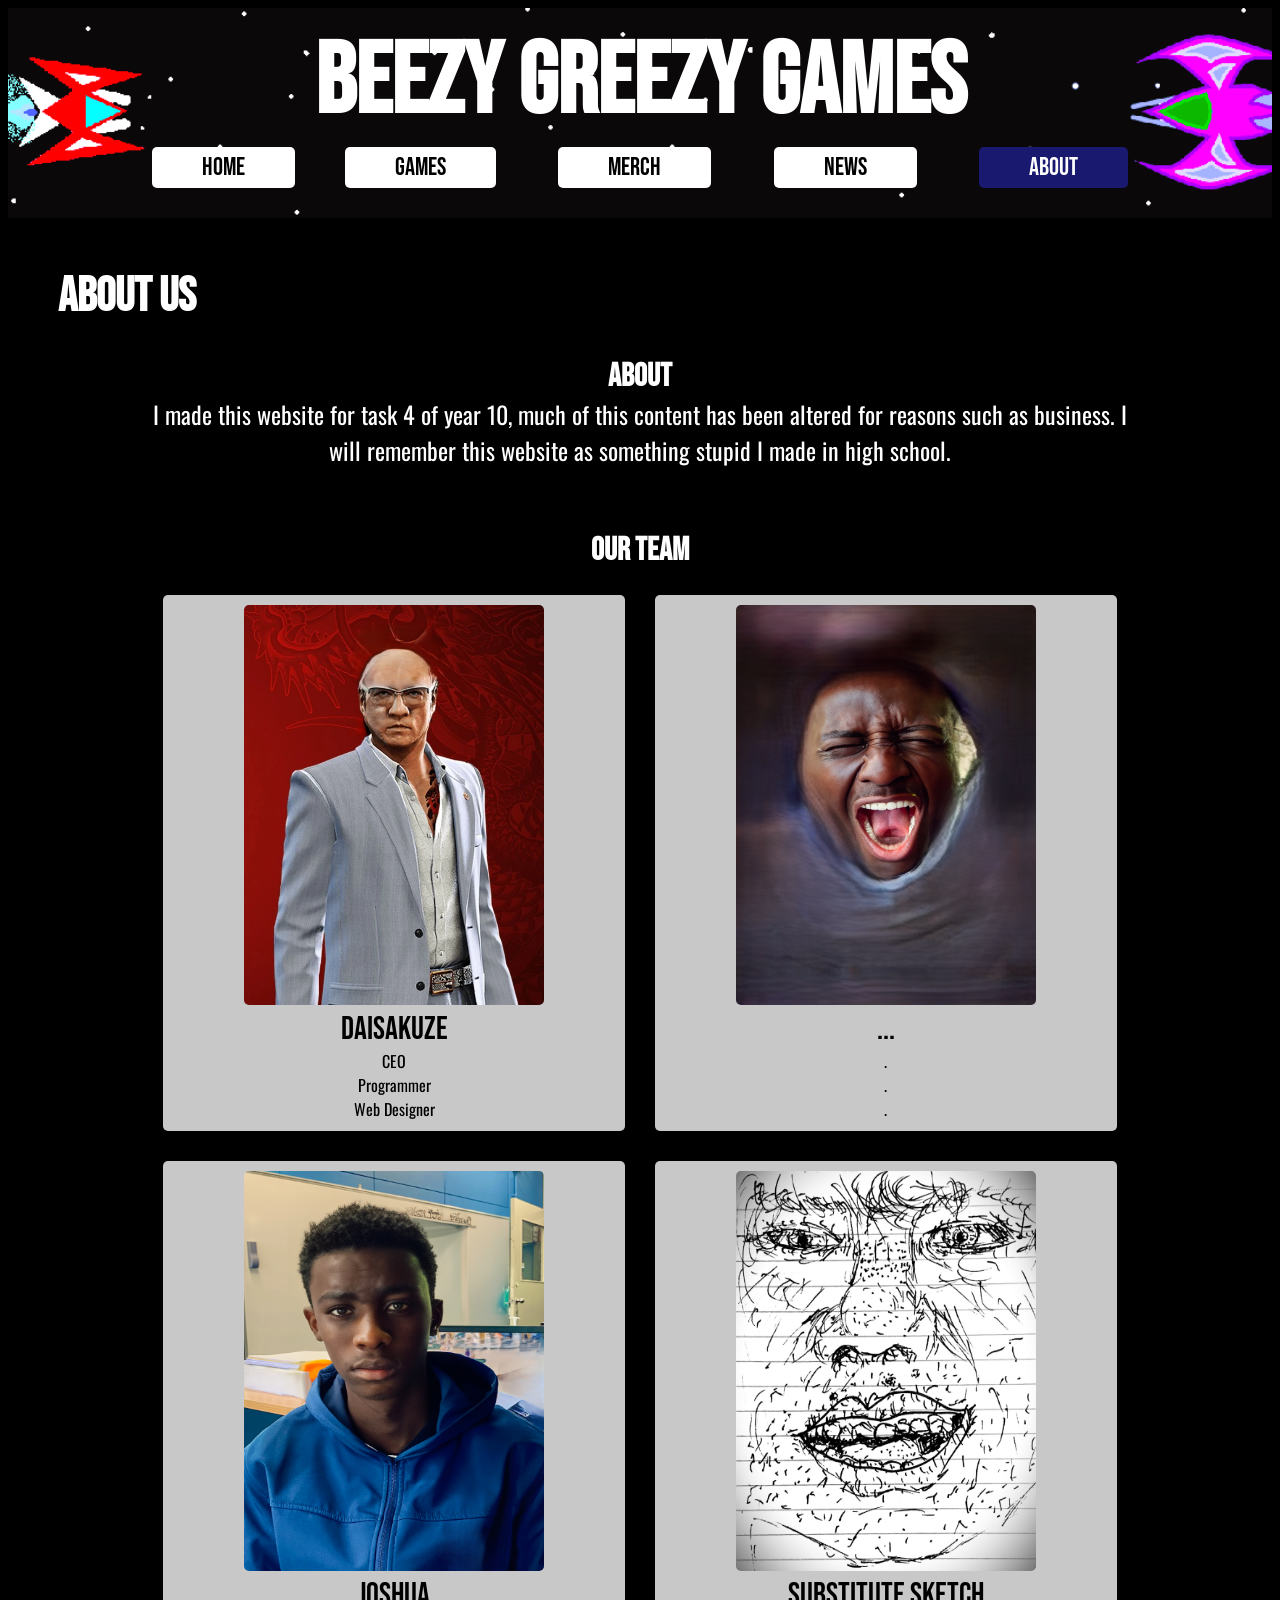
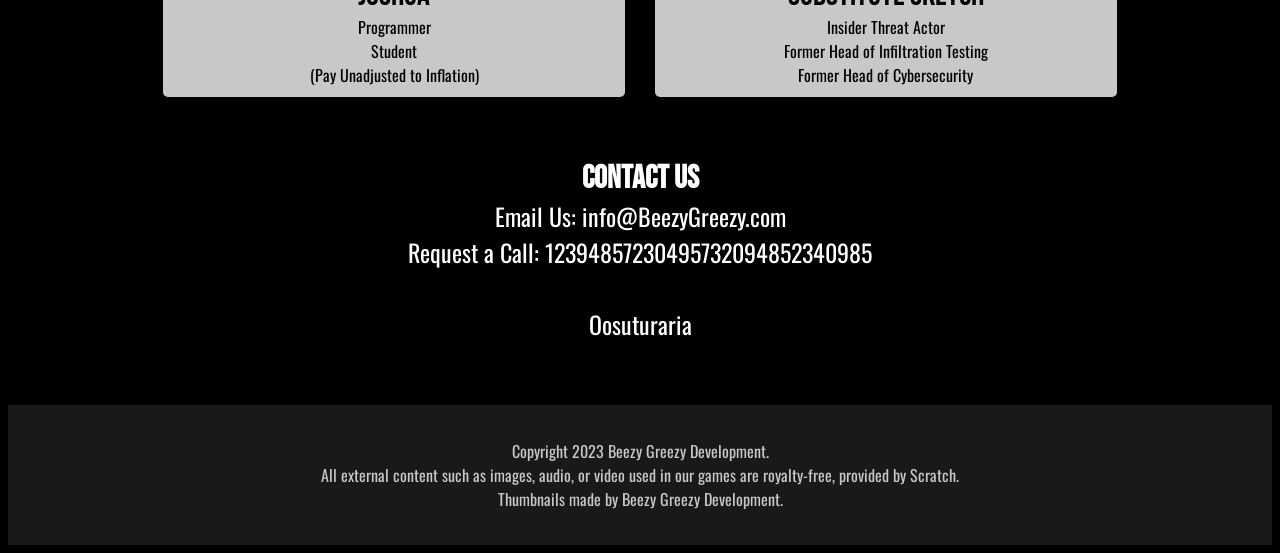
<file: about.html>
<html>

<title>About</title> <!-- The title of the web page -->

<heading> <!-- The header of the document -->
<link href="about.css" rel="stylesheet">
</heading>

<div class="banner"> <!-- This is the navigation element in the website -->

<h1>Beezy Greezy Games</h1>
<nav><a href="index2.html">home</a><a href="games.html">games</a> <a href="merchandise.html">merch</a> <a href="news.html">news</a> <a href="about.html"class="topic">about</a></nav>

</div>

<body> <!-- Web page begins here -->

<h2>ABOUT US</h2> <!-- Title defining the main topic of the page -->

<h3>About</h3> <!-- Title -->
<p class="info">I made this website for task 4 of year 10, much of this content has been altered for reasons such as business. I will remember this website as something stupid I made in high school.</p> <!-- Information -->

<h3>Our Team</h3> <!-- Title -->
<div class="team"> <!-- New Segment -->

    <span class="person"> <!-- Segment inside <div> -->
    <img src="IMG_KUZE.png"> <!-- Person photo -->
    <p class="title">Daisakuze</p> <!-- Title -->
    <p class="desc">CEO<br>Programmer<br>Web Designer</p> <!-- Their roles separated by <br> -->
    </span>

    <span class="person">
    <img src="IMG_JOSHUAV2.png">
    <p class="title">...</p>
    <p class="desc">.<br>.<br>.</p>
    </span>

    <span class="person">
    <img src="IMG_JOSHUA.png">
    <p class="title">Joshua</p>
    <p class="desc">Programmer<br>Student<br>(Pay Unadjusted to Inflation)</p>
    </span>

    <span class="person">
    <img src="IMG_UNKNOWN.png">
    <p class="title">SUBSTITUTE SKETCH</p>
    <p class="desc">Insider Threat Actor<br>Former Head of Infiltration Testing<br>Former Head of Cybersecurity</p>
    </span>
</div>

<h3>CONTACT US</h3> <!-- Title -->
<p class="info">Email Us: info@BeezyGreezy.com<br>Request a Call: 12394857230495732094852340985<br><br>Oosuturaria</p> <!-- Contact info separated by <br> -->

<div class="bottom"> <!-- This is the bottom segment of every page -->
    <br>
    <p class="extra"><!-- Regular text separated by <br> -->
    Copyright 2023 Beezy Greezy Development.
    <br>
    All external content such as images, audio, or video used in our games are royalty-free, provided by Scratch.
    <br>
    Thumbnails made by Beezy Greezy Development.
    </p>
    <br>
</div>

</body>

</html>
</file>
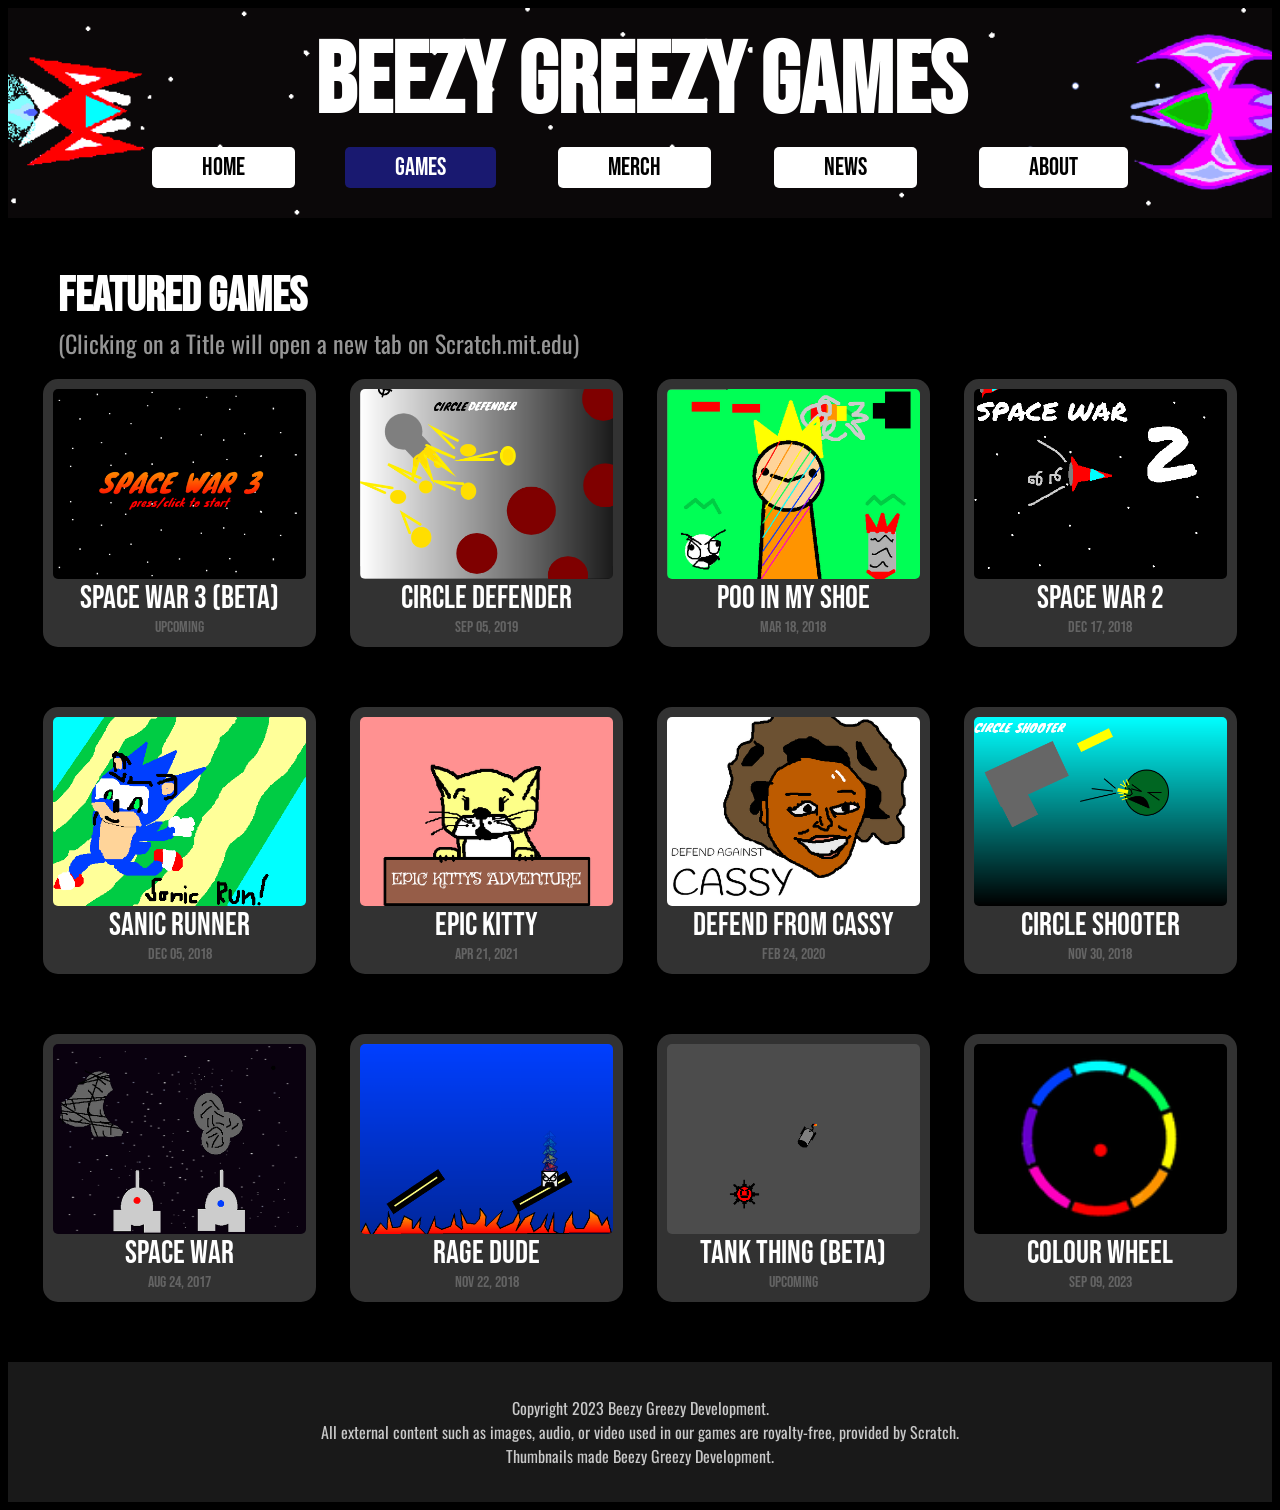
<file: games.html>
<html>

<title>Games</title> <!-- The title of the web page -->

<heading> <!-- The header of the document -->
<link href="games.css" rel="stylesheet">
</heading>

<div class="banner"> <!-- This is the navigation element in the website -->

<h1>Beezy Greezy Games</h1>
<nav><a class="pages" href="index2.html">home</a><a class="pages topic" href="games.html">games</a> <a class="pages" href="merchandise.html">merch</a> <a class="pages" href="news.html">news</a> <a class="pages" href="about.html">about</a></nav>

</div>

<body> <!-- Web page begins here -->

<h2>Featured Games</h2> <!-- Title defining the main topic of the page -->

<p class="info">(Clicking on a Title will open a new tab on Scratch.mit.edu)</p><br> <!-- Regular text -->

<div class="games"> <!-- A new segment of the page -->
    
    <a class="titles" href="https://scratch.mit.edu/projects/351750796/" target="_blank"> <!-- This is code for a hyperlink of an entire block. target="blank is used to open a new tab when used" -->
    <img src="SPACEWAR3.png"><br> <!-- This is code for an image -->
    <p class="title">Space War 3 (BETA)</p> <!-- Title of the game -->
    <p class="desc">UPCOMING</p> <!-- Date of release -->
    </a>

    <a class="titles" href="https://scratch.mit.edu/projects/326195761/" target="_blank">
    <img src="CIRCLEDEFENDER.png"><br>
    <p class="title">Circle Defender</p>
    <p class="desc">Sep 05, 2019</p>
    </a>

    <a class="titles" href="https://scratch.mit.edu/projects/210743440/" target="_blank">
    <img src="POOPOO.png"><br>
    <p class="title">Poo in my Shoe</p>
    <p class="desc">Mar 18, 2018</p>
    </a>

    <a class="titles" href="https://scratch.mit.edu/projects/270918131/" target="_blank">
    <img src="SPACEWAR2.png"><br>
    <p class="title">Space War 2</p>
    <p class="desc">Dec 17, 2018</p>
    </a>

    <a class="titles" href="https://scratch.mit.edu/projects/267533510/" target="_blank">
    <img src="SONICRUNNER.png"><br>
    <p class="title">Sanic Runner</p>
    <p class="desc">Dec 05, 2018</p>
    </a>

    <a class="titles" href="https://scratch.mit.edu/projects/518094307/" target="_blank">
    <img src="EPICKITTY.png"><br>
    <p class="title">Epic Kitty</p>
    <p class="desc">Apr 21, 2021</p>
    </a>

    <a class="titles" href="https://scratch.mit.edu/projects/370434829/" target="_blank">
    <img src="CASSY.png"><br>
    <p class="title">Defend from Cassy</p>
    <p class="desc">Feb 24, 2020</p>
    </a>

    <a class="titles" href="https://scratch.mit.edu/projects/264964624/" target="_blank">
    <img src="CIRCLESHOOTER.png"><br>
    <p class="title">Circle Shooter</p>
    <p class="desc">Nov 30, 2018</p>
    </a>

    <a class="titles" href="https://scratch.mit.edu/projects/172044278/" target="_blank">
    <img src="SPACEWAR.png"><br>
    <p class="title">Space War</p>
    <p class="desc">Aug 24, 2017</p>
    </a>

    <a class="titles" href="https://scratch.mit.edu/projects/262271615/" target="_blank">
    <img src="RAGEDUDE.png"><br>
    <p class="title">Rage Dude</p>
    <p class="desc">Nov 22, 2018</p>
    </a>

    <a class="titles" href="https://scratch.mit.edu/projects/316469816/" target="_blank">
    <img src="TANKTHING.png"><br>
    <p class="title">Tank Thing (BETA)</p>
    <p class="desc">UPCOMING</p>
    </a>

    <a class="titles" href="https://scratch.mit.edu/projects/266049922/" target="_blank">
    <img src="COLOURWHEEL.png"><br>
    <p class="title">Colour Wheel</p>
    <p class="desc">Sep 09, 2023</p>
    </a>
    
</div>

<div class="bottom"> <!-- This is the bottom segment of every page -->

    <br>
    <p class="extra"><!-- Regular text separated by <br> -->
    Copyright 2023 Beezy Greezy Development.
    <br>
    All external content such as images, audio, or video used in our games are royalty-free, provided by Scratch.
    <br>
    Thumbnails made Beezy Greezy Development.
    </p>
    <br>
</div>
</body>

</html>
</file>
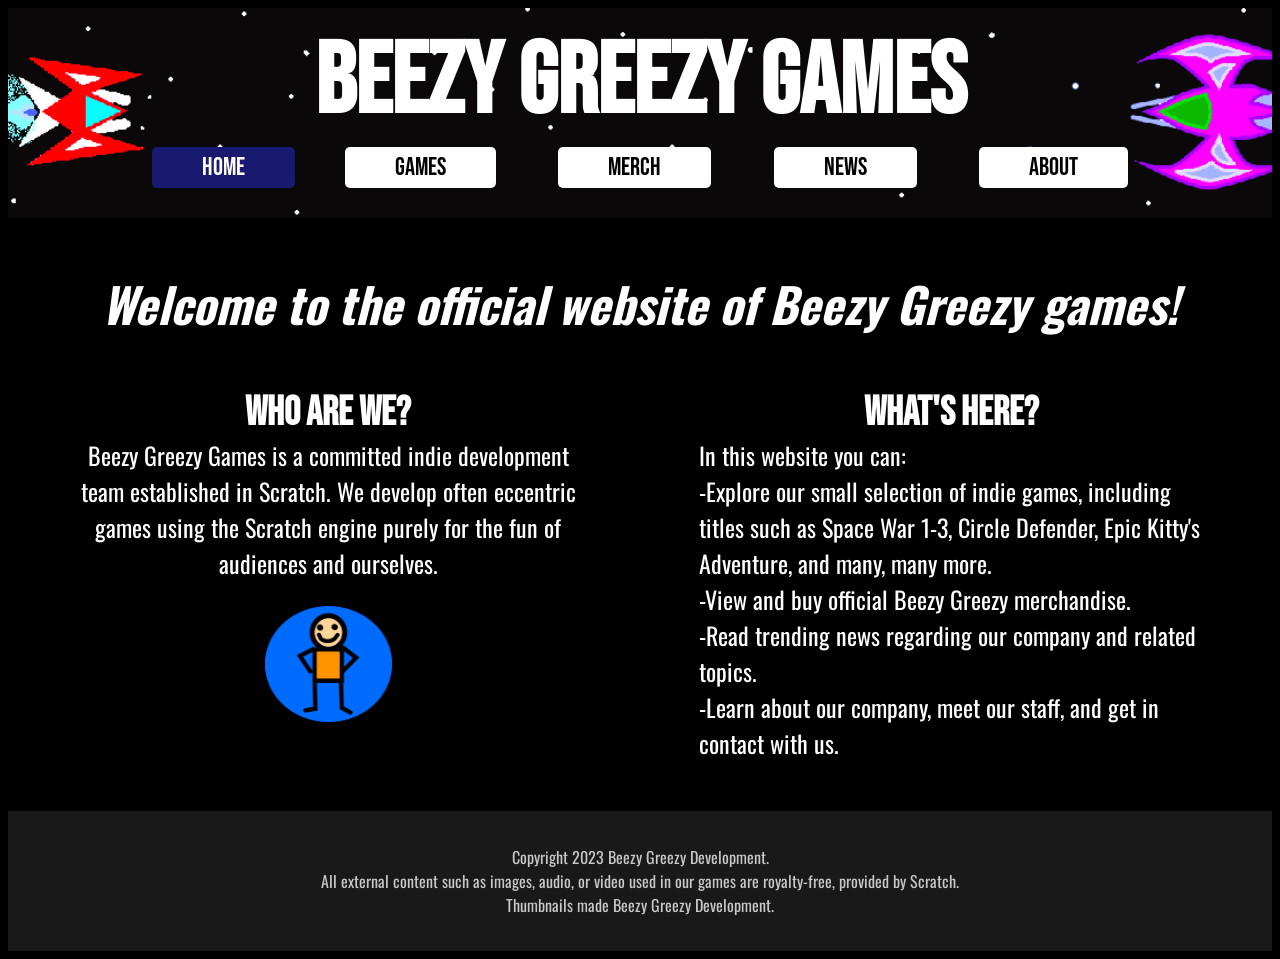
<file: index2.html>
<html>

<title>Home</title> <!-- The title of the web page -->

<heading> <!-- The header of the document -->
<link href="main2.css" rel="stylesheet">
</heading>

<div class="banner"> <!-- This is the navigation element in the website -->

<h1>Beezy Greezy Games</h1>
<nav><a href="index2.html"class="topic">home</a><a href="games.html">games</a> <a href="merchandise.html">merch</a> <a href="news.html">news</a> <a href="about.html">about</a></nav>

</div>

<body> <!-- Web page begins here -->

<h2>Welcome to the official website of Beezy Greezy games!</h2> <!-- Title defining the main topic of the page -->

<div class="topics"> <!-- Segments a part of the page for this -->

<span> <!-- This span is utilised for inline-block use -->
<h3>Who are we?</h3> <!-- Title -->
<p class="desc">Beezy Greezy Games is a committed indie development team established in Scratch. We develop often eccentric games using the Scratch engine purely for the fun of audiences and ourselves.</p> <!-- A description -->
<img src="icon.png"> <!-- Image of a small guy -->
</span>

<span> <!-- This span is utilised for inline-block use -->
<h3>What's here?</h3> <!-- Title -->
<p class="desc yes">In this website you can:<br><!-- br starts a new line -->-Explore our small selection of indie games, including titles such as Space War 1-3, Circle Defender, Epic Kitty's Adventure, and many, many more.<br>-View and buy official Beezy Greezy merchandise.<br>-Read trending news regarding our company and related topics.<br>-Learn about our company, meet our staff, and get in contact with us.</p>
</span>

</div>

<div class="bottom"> <!-- This is the bottom segment of every page -->
    <br>
    <p class="extra"> <!-- Regular text separated by <br> -->
    Copyright 2023 Beezy Greezy Development.
    <br>
    All external content such as images, audio, or video used in our games are royalty-free, provided by Scratch.
    <br>
    Thumbnails made Beezy Greezy Development.
    </p>
    <br>
</div>

</body>

</html>
</file>
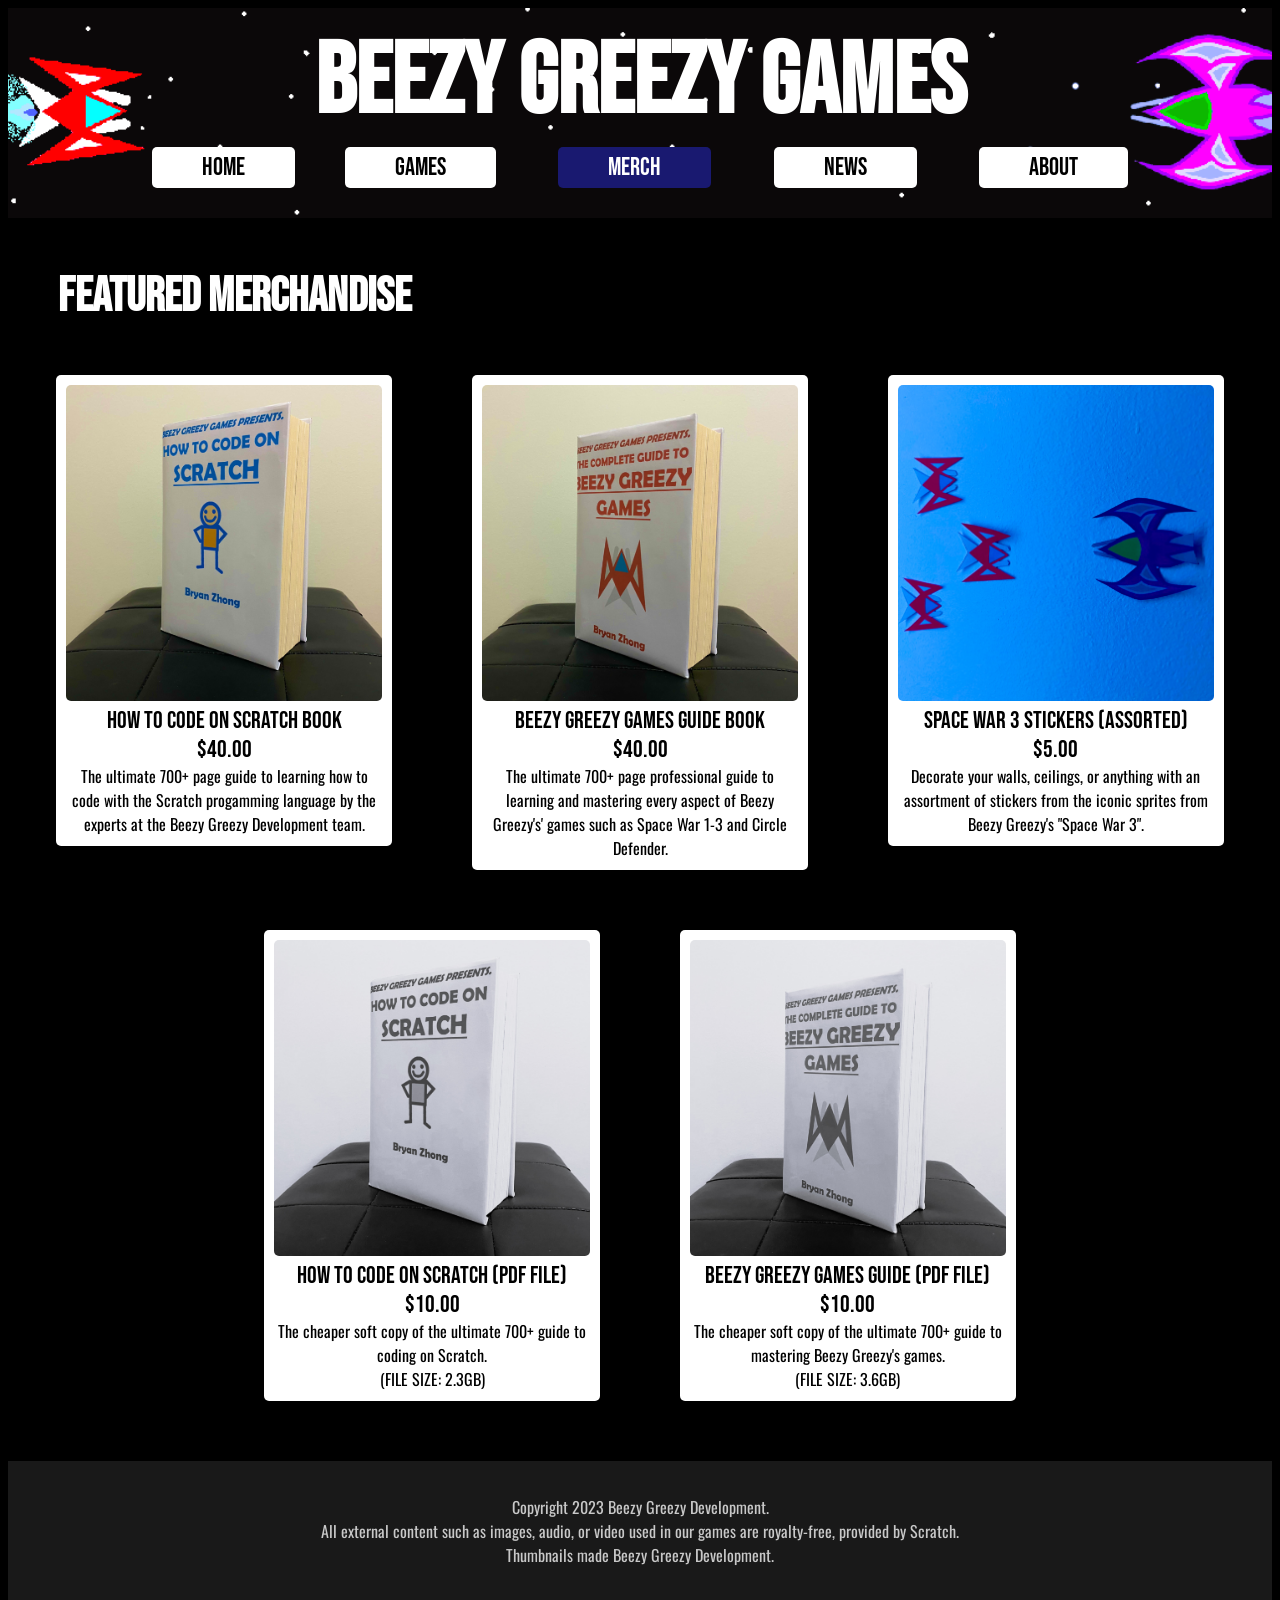
<file: merchandise.html>
<html>

<title>Merchandise</title> <!-- The title of the web page -->

<heading> <!-- The header of the document -->
<link href="merchandise.css" rel="stylesheet">
</heading>

<div class="banner"> <!-- This is the navigation element in the website -->

<h1>Beezy Greezy Games</h1>
<nav><a href="index2.html">home</a><a href="games.html">games</a> <a href="merchandise.html"class="topic">merch</a> <a href="news.html">news</a> <a href="about.html">about</a></nav>

</div>

<body> <!-- Web page begins here -->

<h2>Featured Merchandise</h2> <!-- Title defining the main topic of the page -->

<div class="merch"> <!-- New segment of the page -->

    <span class="item"> <!-- A segment within <div> -->
    <img src="CODEBOOK.jpg"><!-- Code for an image -->
    <p class="title">How to Code on Scratch Book<br>$40.00</p><!-- Title and cost -->
    <p class="desc">The ultimate 700+ page guide to learning how to code with the Scratch progamming language by the experts at the Beezy Greezy Development team.</p> <!-- Product description -->
    </span>

    <span class="item">
    <img src="GAMEBOOK.jpg">
    <p class="title">Beezy Greezy Games Guide Book<br>$40.00</p>
    <p class="desc">The ultimate 700+ page professional guide to learning and mastering every aspect of Beezy Greezy's' games such as Space War 1-3 and Circle Defender.</p>
    </span>

    <span class="item">
    <img src="STICKERS.jpg">
    <p class="title">Space War 3 Stickers (Assorted)<br>$5.00</p>
    <p class="desc">Decorate your walls, ceilings, or anything with an assortment of stickers from the iconic sprites from Beezy Greezy's "Space War 3".</p>
    </span>

    <span class="item">
    <img src="CODEBOOKSOFT.jpg">
    <p class="title">How to Code on Scratch (PDF File)<br>$10.00</p>
    <p class="desc">The cheaper soft copy of the ultimate 700+ guide to coding on Scratch.<br>(FILE SIZE: 2.3GB)</p>
    </span>

    <span class="item">
    <img src="GAMEBOOKSOFT.jpg">
    <p class="title">Beezy Greezy Games Guide (PDF File)<br>$10.00</p>
    <p class="desc">The cheaper soft copy of the ultimate 700+ guide to mastering Beezy Greezy's games.<br>(FILE SIZE: 3.6GB)</p>
    </span>

<div class="bottom"> <!-- This is the bottom segment of every page -->
    <br>
    <p class="extra"><!-- Regular text separated by <br> -->
    Copyright 2023 Beezy Greezy Development.
    <br>
    All external content such as images, audio, or video used in our games are royalty-free, provided by Scratch.
    <br>
    Thumbnails made Beezy Greezy Development.
    </p>
    <br>
</div>

</body>

</html>
</file>
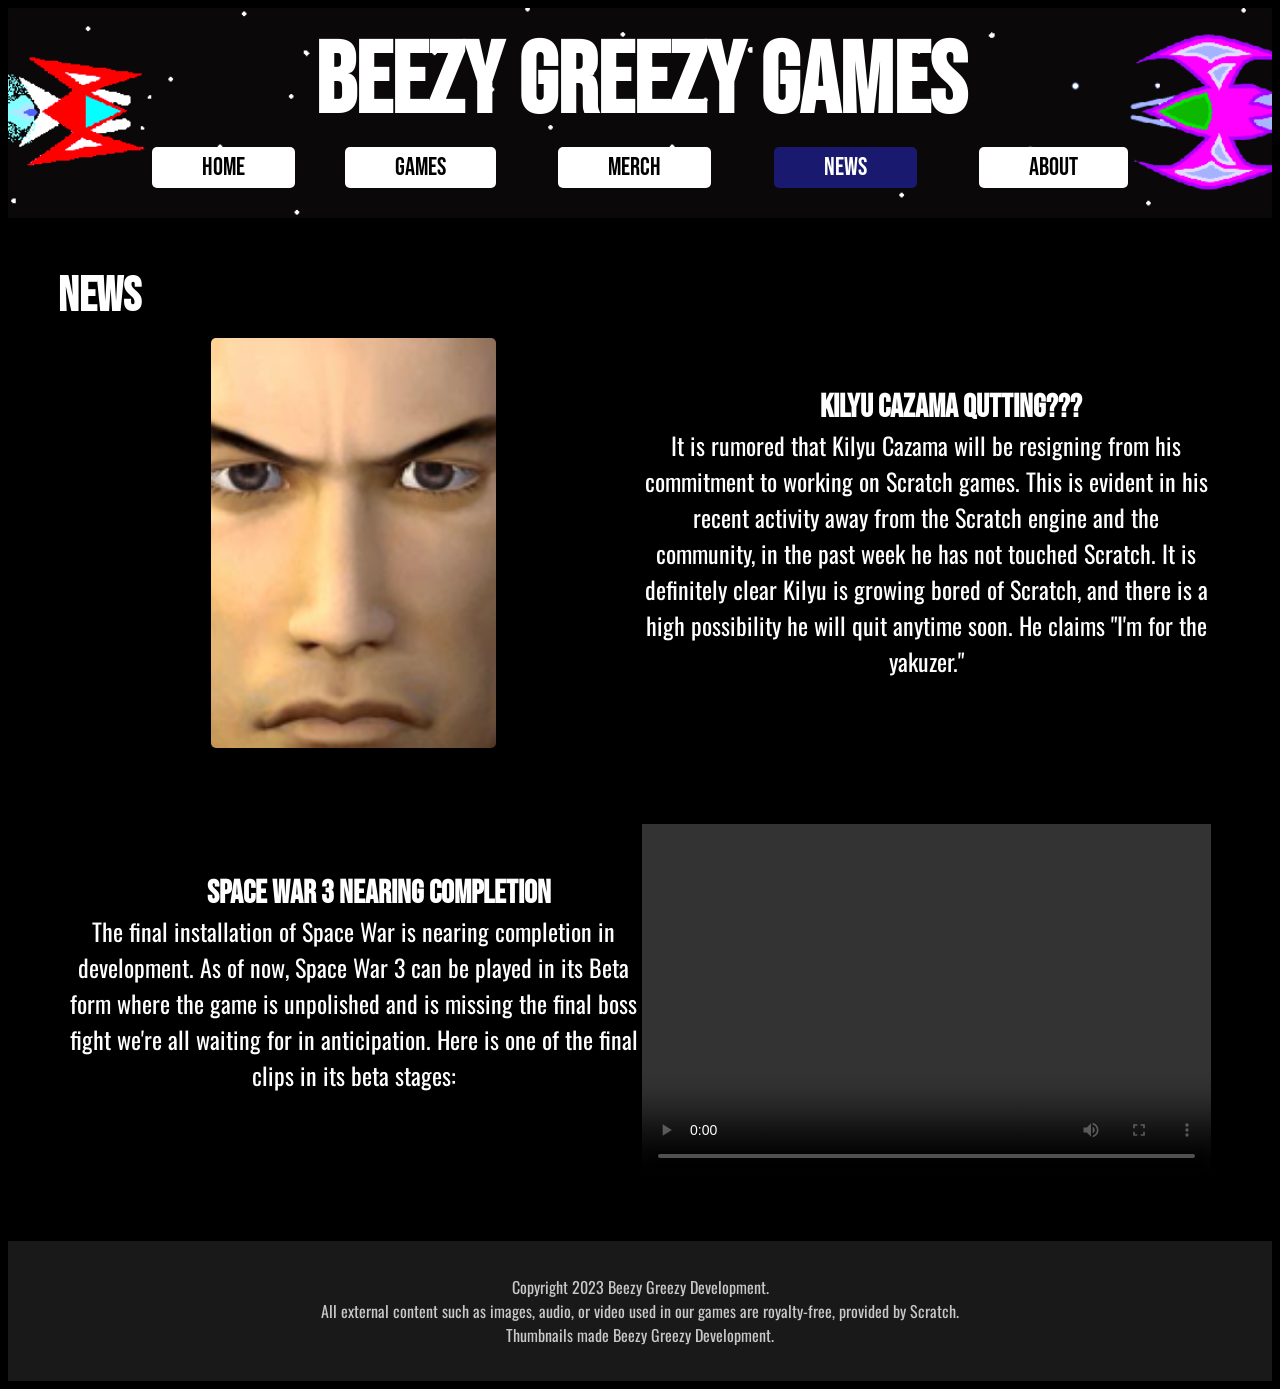
<file: news.html>
<html>

<title>News</title> <!-- The title of the web page -->

<heading> <!-- The header of the document -->
<link href="news.css" rel="stylesheet">
</heading>

<div class="banner"> <!-- This is the navigation element in the website -->

<h1>Beezy Greezy Games</h1>
<nav><a href="index2.html">home</a><a href="games.html">games</a> <a href="merchandise.html">merch</a> <a href="news.html"class="topic">news</a> <a href="about.html">about</a></nav>

</div>

<body> <!-- Web page begins here -->

<h2>NEWS</h2> <!-- Title defining the main topic of the page -->

<div class="news"> <!-- New segment of the page -->

<span class="part"> <!-- Segment inside <div> -->
<img src="kiryu.png"> <!-- Code for an image -->
</span>

<span class="part">
<h3>Kilyu Cazama Qutting???</h3> <!-- Title -->
<p class="info">It is rumored that Kilyu Cazama will be resigning from his commitment to working on Scratch games. This is evident in his recent activity away from the Scratch engine and the community, in the past week he has not touched Scratch. It is definitely clear Kilyu is growing bored of Scratch, and there is a high possibility he will quit anytime soon. He claims "I'm for the yakuzer."</p> <!-- Information -->
</span>

<span class="part">
<h3>Space War 3 Nearing Completion</h3> <!-- Title -->
<p class="info">The final installation of Space War is nearing completion in development. As of now, Space War 3 can be played in its Beta form where the game is unpolished and is missing the final boss fight we're all waiting for in anticipation. Here is one of the final clips in its beta stages:</p> <!-- Information -->
</span>

<span class="part">
<video width=100% height=40% controls> <!-- Code for a video -->
<source src="GAMEPLAY.mp4" type="video/mp4">
</video>

</div>

<div class="bottom"> <!-- This is the bottom segment of every page -->

    <br>
    <p class="extra"><!-- Regular text separated by <br> -->
    Copyright 2023 Beezy Greezy Development.
    <br>
    All external content such as images, audio, or video used in our games are royalty-free, provided by Scratch.
    <br>
    Thumbnails made Beezy Greezy Development.
    </p>
    <br>
</div>

</body>

</html>
</file>
<file: about.css>
@import url(https://fonts.googleapis.com/css?family=Bebas+Neue); /* Imports the font Bebas Neue into the code */
@import url(https://fonts.googleapis.com/css?family=Oswald); /* Imports the font Oswald into the code */


.banner { /* The code for the banner segment */
	background-color: rgb(0, 0, 0); /* makes background black */
	background-image: url(banner.png); /* adds a background image to the text */
	background-size: cover; /* makes background cover */
	background-repeat: no-repeat; /* makes background not repeat */
	background-position: center; /* makes background align to the center */
}
h1 { /* The heading code for the banner segment */
	margin: 0 0 0 0; /* makes this have no margin */
	padding: 25 0 0 0; /* adds padding to the top */
	color: white; /* makes text color white */
	text-align: center; /* aligns text to the center */
	font-family: 'Bebas Neue'; /* changes font to "Bebas Neue" */
	font-size: 100px; /* changes font size */
	line-height: 100px; /* changes the height of a single line */
}
nav { /* The segment code for the banner segment */
	margin: 0 0 0 0;
	padding: 0 0 25 0;
	color: white;
	font-size: 50px;
	text-align: center;
	line-height: 50px;
}
a { /* The code for the hyperlink buttons */
	font-family: 'Bebas Neue';
	color: black;
	margin: 0px 25px 0px 25px;  /* adds margin to left and right*/
	font-size: 25px;
	background-color: white; /* makes background color white */
	padding: 5px 50px 5px 50px;  /* adds padding all around it */
	border-radius: 5px; /* makes rounded edges */
	text-decoration: none;
}
a:hover { /* The code to change hyperlink buttons when hovering over it*/
	background-color: midnightblue;
	color: white;
}
.topic { /* The code to show the page the user is on*/
	background-color: midnightblue;
	color: white;
}

.bottom { /* The code for the bottom segment*/
	background-color: rgb(25, 25, 25);
}

.extra { /* The code for the bottom segment text*/
	font-family: 'Oswald'; /* changes font to "Oswald" */
	color: rgb(200, 200, 200);
	text-align: center;
	font-size: 100%;
}

body { /* The code to style the entire webpage*/
	background-color: rgb(0, 0, 0)
}

h2 { /* The code for the main title*/
	color: white;
	text-align: left;
	font-family: 'Bebas Neue';
	font-size: 300%;
	margin: 50px 0 0 50px;
}

h3 { /* The code for the subheadings*/
	color: white;
	text-align: center;
	font-family: 'Bebas Neue';
	font-size: 200%;
	margin-bottom: 0;
}
.info { /* The code for the information/descriptions*/
	color: white;
	font-family: "Oswald";
	font-size: 150%;
	text-align: center;
	margin: 0 10% 5% 10%;
}

.team { /* The code for this segment of the page*/
	text-align: center;
	margin-top: 25px;
}

.person { /* The code for segments of each person*/
	width: 35%;
	display: inline-block; /* separates blocks to line next to each other */
	text-align: center;
	margin: 0px 1% 30px 1%;
	padding: 10px;
	background-color: rgb(200, 200, 200);
	border-radius: 5px;
	vertical-align: top; /* vertically aligns text to the top */
}

img { /* The code for the images*/
	border-radius: 5px;
	width: 300px; /* makes width fit 100% */
	height: 400px;
	margin-bottom: 5px;
}

.title { /* The code for the title segments*/
	font-family: "Bebas Neue";
	font-size: 200%;
	margin: 0 0 0 0;
}

.desc { /* The code for information/descriptions inside the segments*/
	font-family: "Oswald";
	margin: 0 0 0 0;
	font-size: 100%;
}
</file>
<file: games.css>
@import url(https://fonts.googleapis.com/css?family=Bebas+Neue); /* Imports the font Bebas Neue into the code */
@import url(https://fonts.googleapis.com/css?family=Oswald); /* Imports the font Oswald into the code */


.banner { /* The code for the banner segment */
	background-color: rgb(0, 0, 0); /* makes background black */
	background-image: url(banner.png); /* adds a background image to the text */
	background-size: cover; /* makes background cover */
	background-repeat: no-repeat; /* makes background not repeat */
	background-position: center; /* makes background align to the center */
}
h1 { /* The heading code for the banner segment */
	margin: 0 0 0 0; /* makes this have no margin */
	padding: 25 0 0 0; /* adds padding to the top */
	color: white; /* makes text color white */
	text-align: center; /* aligns text to the center */
	font-family: 'Bebas Neue'; /* changes font to "Bebas Neue" */
	font-size: 100px; /* changes font size */
	line-height: 100px; /* changes the height of a single line */
}
nav { /* The segment code for the banner segment */
	margin: 0 0 0 0;
	padding: 0 0 25 0;
	color: white;
	font-size: 50px;
	text-align: center;
	line-height: 50px;
}
.pages { /* The code for the hyperlink buttons (this is called pages because there are more links in this page)*/
	font-family: 'Bebas Neue';
	color: black;
	margin: 0px 25px 0px 25px;  /* adds margin to left and right*/
	font-size: 25px;
	background-color: white; /* makes background color white */
	padding: 5px 50px 5px 50px;  /* adds padding all around it */
	border-radius: 5px; /* makes rounded edges */
	text-decoration: none;
}
.pages:hover { /* The code to change hyperlink buttons when hovering over it*/
	background-color: midnightblue;
	color: white;
}
.topic { /* The code to show the page the user is on*/
	background-color: midnightblue;
	color: white;
}

.bottom { /* The code for the bottom segment*/
	background-color: rgb(25, 25, 25);
}

.extra { /* The code for the bottom segment text*/
	font-family: 'Oswald'; /* changes font to "Oswald" */
	color: rgb(200, 200, 200);
	text-align: center;
	font-size: 100%;
}

body { /* The code to style the entire webpage*/
	background-color: rgb(0, 0, 0)
}

h2 { /* The code for the main title of the page*/
	color: white;
	text-align: left;
	font-family: 'Bebas Neue';
	font-size: 300%;
	margin: 50px 0 0 50px;
}
.games { /* The code for the games segment of the page*/
	text-align: center;
	margin: 0 0 0 0;
}
.titles { /* The code for each title block*/
	width: 20%;
	display: inline-block; /* separates blocks to line next to each other */
	text-align: center;
	margin: 0px 15px 60px 15px;
	padding: 10px;
	background-color: rgb(50, 50, 50);
	border-radius: 15px;
	text-decoration: none;
	vertical-align: top; /* vertically aligns text to the top */
}

.titles:hover { /* The code recognising if the user is hovering over the title block*/
	background-color: rgb(65, 65, 65);
}

.title { /* The code for the title in each segment*/
	font-family: 'Bebas Neue';
	color: white;
	font-size: 200%;
	text-decoration: none;
	margin: 0;
}

img{ /* The code for the images*/
	border-radius: 5px;
	width: 100%; /* makes width fit 100% */
}
.desc { /* The code for the information/descriptions*/
	font-family: 'Bebas Neue';
	color: rgb(100, 100, 100);
	font-size: 100%;
	margin: 0;
}

.info { /* The code for the information/descriptions*/
	font-family: 'Oswald';
	color: rgb(150, 150, 150);
	font-size: 150%;
	margin: 0 0 0 50px;
	text-align: left;
}
</file>
<file: main2.css>
@import url(https://fonts.googleapis.com/css?family=Bebas+Neue); /* Imports the font Bebas Neue into the code */
@import url(https://fonts.googleapis.com/css?family=Oswald); /* Imports the font Oswald into the code */


.banner { /* The code for the banner segment */
	background-color: rgb(0, 0, 0); /* makes background black */
	background-image: url(banner.png); /* adds a background image to the text */
	background-size: cover; /* makes background cover */
	background-repeat: no-repeat; /* makes background not repeat */
	background-position: center; /* makes background align to the center */
}
h1 { /* The heading code for the banner segment */
	margin: 0 0 0 0; /* makes this have no margin */
	padding: 25 0 0 0; /* adds padding to the top */
	color: white; /* makes text color white */
	text-align: center; /* aligns text to the center */
	font-family: 'Bebas Neue'; /* changes font to "Bebas Neue" */
	font-size: 100px; /* changes font size */
	line-height: 100px; /* changes the height of a single line */
}
nav { /* The segment code for the banner segment */
	margin: 0 0 0 0;
	padding: 0 0 25 0;
	color: white;
	font-size: 50px;
	text-align: center;
	line-height: 50px;
}
a { /* The code for the hyperlink buttons */
	font-family: 'Bebas Neue';
	color: black;
	margin: 0px 25px 0px 25px;  /* adds margin to left and right*/
	font-size: 25px;
	background-color: white; /* makes background color white */
	padding: 5px 50px 5px 50px;  /* adds padding all around it */
	border-radius: 5px; /* makes rounded edges */
	text-decoration: none;
}
a:hover { /* The code to change hyperlink buttons when hovering over it*/
	background-color: midnightblue;
	color: white;
}
.topic { /* The code to show the page the user is on*/
	background-color: midnightblue;
	color: white;
}



.bottom { /* The code for the bottom segment*/
	background-color: rgb(25, 25, 25);
}

.extra { /* The code for the bottom segment text*/
	font-family: 'Oswald'; /* changes font to "Oswald" */
	color: rgb(200, 200, 200);
	text-align: center;
	font-size: 100%;
}



body {  /* The code to style the entire webpage*/
	background-color: rgb(0, 0, 0)
}

h2 { /* The code for the main title*/
	color: white;
	text-align: center;
	font-family: 'Oswald';
	font-size: 300%;
	margin: 50px 0 0 0;
	font-style: italic; /* makes text italic */
}

.topics { /* The code for the topics segment of the page*/
	text-align: center;
	margin: 50px 0 50px 0;
}

span { /* The code for segments*/
	display: inline-block; /* separates blocks to line next to each other */
	margin: 0 4.5% 0 4.5%;
	text-align: center;
	width: 40%;
	vertical-align: top; /* vertically aligns text to the top */
}

h3 { /* The code for the subheadings*/
	color: white;
	text-align: center;
	font-family: 'Bebas Neue';
	font-size: 250%;
	margin: 0 0 0 0;
}

.desc { /* The code for the information/descriptions*/
	color: white;
	font-family: 'Oswald';
	font-size: 150%;
	text-align: center;
	margin: 0 0 0 0;
}
.yes { /* An extra class to align text left*/
	text-align: left;
}
img { /* The code for the images*/
	width: 25%; /* makes width fit 25% */
	margin: 5% 0 0 0;
}
</file>
<file: merchandise.css>
@import url(https://fonts.googleapis.com/css?family=Bebas+Neue); /* Imports the font Bebas Neue into the code */
@import url(https://fonts.googleapis.com/css?family=Oswald); /* Imports the font Oswald into the code */


.banner { /* The code for the banner segment */
	background-color: rgb(0, 0, 0); /* makes background black */
	background-image: url(banner.png); /* adds a background image to the text */
	background-size: cover; /* makes background cover */
	background-repeat: no-repeat; /* makes background not repeat */
	background-position: center; /* makes background align to the center */
}
h1 { /* The heading code for the banner segment */
	margin: 0 0 0 0; /* makes this have no margin */
	padding: 25 0 0 0; /* adds padding to the top */
	color: white; /* makes text color white */
	text-align: center; /* aligns text to the center */
	font-family: 'Bebas Neue'; /* changes font to "Bebas Neue" */
	font-size: 100px; /* changes font size */
	line-height: 100px; /* changes the height of a single line */
}
nav { /* The segment code for the banner segment */
	margin: 0 0 0 0;
	padding: 0 0 25 0;
	color: white;
	font-size: 50px;
	text-align: center;
	line-height: 50px;
}
a { /* The code for the hyperlink buttons */
	font-family: 'Bebas Neue';
	color: black;
	margin: 0px 25px 0px 25px;  /* adds margin to left and right*/
	font-size: 25px;
	background-color: white; /* makes background color white */
	padding: 5px 50px 5px 50px;  /* adds padding all around it */
	border-radius: 5px; /* makes rounded edges */
	text-decoration: none;
}
a:hover { /* The code to change hyperlink buttons when hovering over it*/
	background-color: midnightblue;
	color: white;
}
.topic { /* The code to show the page the user is on*/
	background-color: midnightblue;
	color: white;
}

.bottom { /* The code for the bottom segment*/
	background-color: rgb(25, 25, 25);
	text-align: center;
}

.extra { /* The code for the bottom segment text*/
	font-family: 'Oswald'; /* changes font to "Oswald" */
	color: rgb(200, 200, 200);
	text-align: center;
	font-size: 100%;
}



body { /* The code to style the entire webpage*/
	background-color: rgb(0, 0, 0);
}

h2 { /* The code for the main title*/
	color: white;
	text-align: left;
	font-family: 'Bebas Neue';
	font-size: 300%;
	margin: 50px 0 0 50px;
}

.merch { /* The code for segments*/
	text-align: center;
	margin: 50px 0 0 0;
}

.item { /* The code for the item*/
	width: 25%;
	display: inline-block; /* separates blocks to line next to each other */
	text-align: center;
	margin: 0px 3% 60px 3%;
	padding: 10px;
	background-color: white;
	border-radius: 5px;
	vertical-align: top; /* vertically aligns text to the top */
}

.item:hover { /* The code recognising if the user is hovering over an item*/
	background-color: rgb(225 225 225);
}

img { /* The code for the images*/
	border-radius: 5px;
	width: 100%; /* makes width fit 100% */
	margin-bottom: 5px;
}

.title { /* The code for the title of each segment*/
	font-family: "Bebas Neue";
	font-size: 150%;
	margin: 0 0 0 0;
}
.desc { /* The code for the information/descriptions*/
	font-family: "Oswald";
	margin: 0 0 0 0;
}
</file>
<file: news.css>
@import url(https://fonts.googleapis.com/css?family=Bebas+Neue); /* Imports the font Bebas Neue into the code */
@import url(https://fonts.googleapis.com/css?family=Oswald); /* Imports the font Oswald into the code */


.banner { /* The code for the banner segment */
	background-color: rgb(0, 0, 0); /* makes background black */
	background-image: url(banner.png); /* adds a background image to the text */
	background-size: cover; /* makes background cover */
	background-repeat: no-repeat; /* makes background not repeat */
	background-position: center; /* makes background align to the center */
}
h1 { /* The heading code for the banner segment */
	margin: 0 0 0 0; /* makes this have no margin */
	padding: 25 0 0 0; /* adds padding to the top */
	color: white; /* makes text color white */
	text-align: center; /* aligns text to the center */
	font-family: 'Bebas Neue'; /* changes font to "Bebas Neue" */
	font-size: 100px; /* changes font size */
	line-height: 100px; /* changes the height of a single line */
}
nav { /* The segment code for the banner segment */
	margin: 0 0 0 0;
	padding: 0 0 25 0; /* adds padding to the bottom */
	color: white;
	font-size: 50px;
	text-align: center;
	line-height: 50px;
}
a { /* The code for the hyperlink buttons */
	font-family: 'Bebas Neue';
	color: black;
	margin: 0px 25px 0px 25px;  /* adds margin to left and right*/
	font-size: 25px;
	background-color: white; /* makes background color white */
	padding: 5px 50px 5px 50px;  /* adds padding all around it */
	border-radius: 5px; /* makes rounded edges */
	text-decoration: none;
}
a:hover { /* The code to change hyperlink buttons when hovering over it*/
	background-color: midnightblue;
	color: white;
}
.topic { /* The code to show the page the user is on*/
	background-color: midnightblue;
	color: white;
}

.bottom { /* The code for the bottom segment*/
	background-color: rgb(25, 25, 25);
}

.extra { /* The code for the bottom segment text*/
	font-family: 'Oswald'; /* changes font to "Oswald" */
	color: rgb(200, 200, 200);
	text-align: center;
	font-size: 100%;
}

body { /* The code to style the entire webpage*/
	background-color: rgb(0, 0, 0)
}

h2 { /* The code for the main title*/
	color: white;
	text-align: left;
	font-family: 'Bebas Neue';
	font-size: 300%;
	margin: 50px 0 0 50px;
}

.news { /* The code for this segment of the website*/
	text-align: center;
	margin: 0 0 0 0;
}

.part { /* The code for segments*/
	display: inline-block; /* separates blocks to line next to each other */
	margin: 1% 0 5% 0;
	text-align: center;
	vertical-align: top; /* vertically aligns text to the top */
	width: 45%;
}

h3 { /* The code for the subheadings*/
	color: white;
	text-align: center;
	font-family: 'Bebas Neue';
	font-size: 200%;
	margin: 50px 0 0 50px;
}

.info { /* The code for the information/descriptions*/
	color: white;
	font-family: "Oswald";
	font-size: 150%;
	text-align: center;
	margin: 0;
}
img { /* The code for the images*/
	width: 50%; /* makes width fit 50% */
	border-radius: 5px;
	margin: 0;

}
</file>
